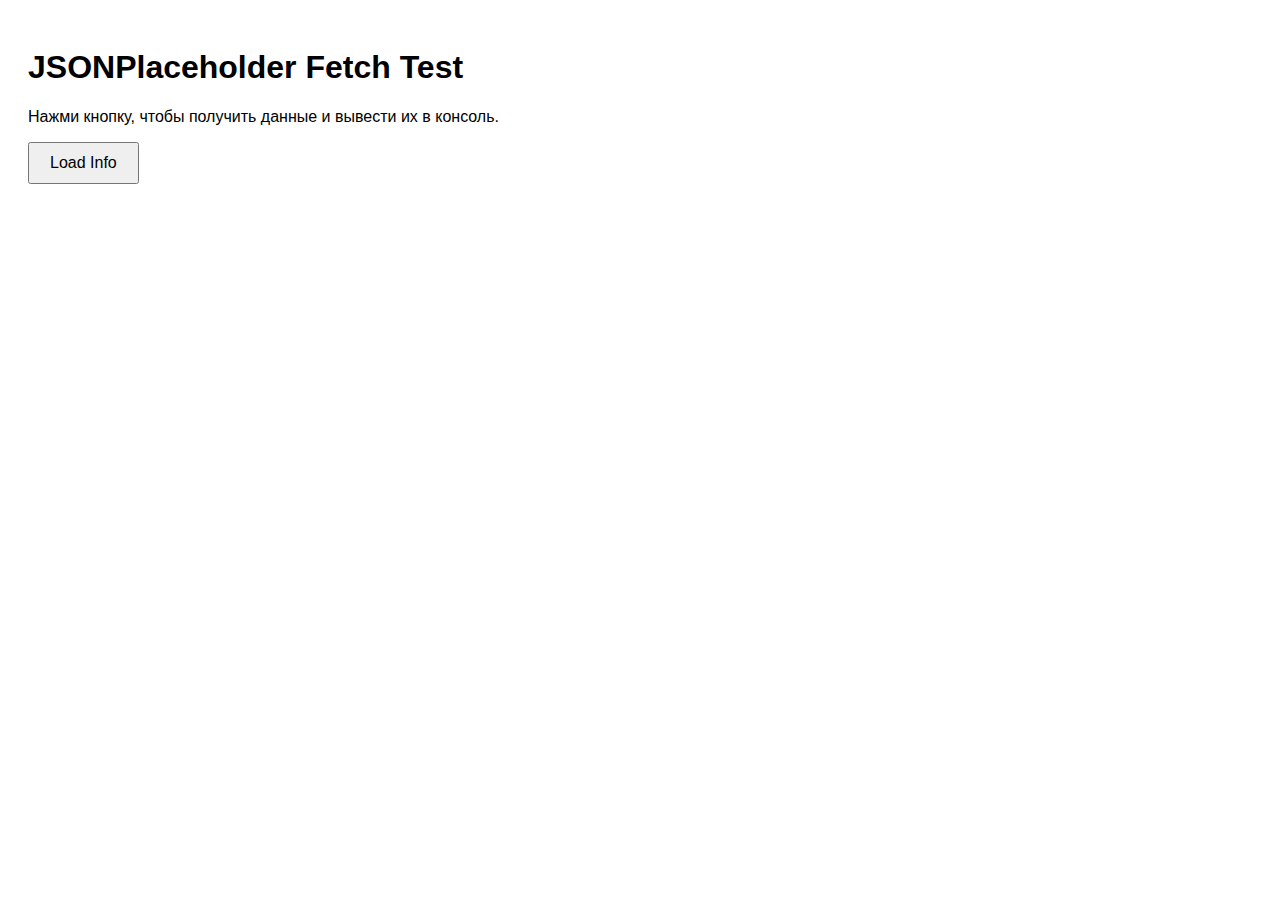
<file: 11.27/index.html>
<!DOCTYPE html>
<html lang="ru">
<head>
  <meta charset="UTF-8">
  <title>Fetch JSON Example</title>
  <link rel="stylesheet" href="./style.css">
</head>
<body>

  <h1>JSONPlaceholder Fetch Test</h1>
  <p>Нажми кнопку, чтобы получить данные и вывести их в консоль.</p>

  <button id="loadBtn">Load Info</button>

  <script>
    document.getElementById("loadBtn").addEventListener("click", async () => {
      console.log("Загружаем данные...");

      try {
        const response = await fetch("https://jsonplaceholder.typicode.com/posts");
        const data = await response.json();

        console.log("Данные получены:");
        console.log(data); // выводим массив постов
      } catch (error) {
        console.error("Ошибка получения данных:", error);
      }
    });
  </script>

</body>
</html>
</file>
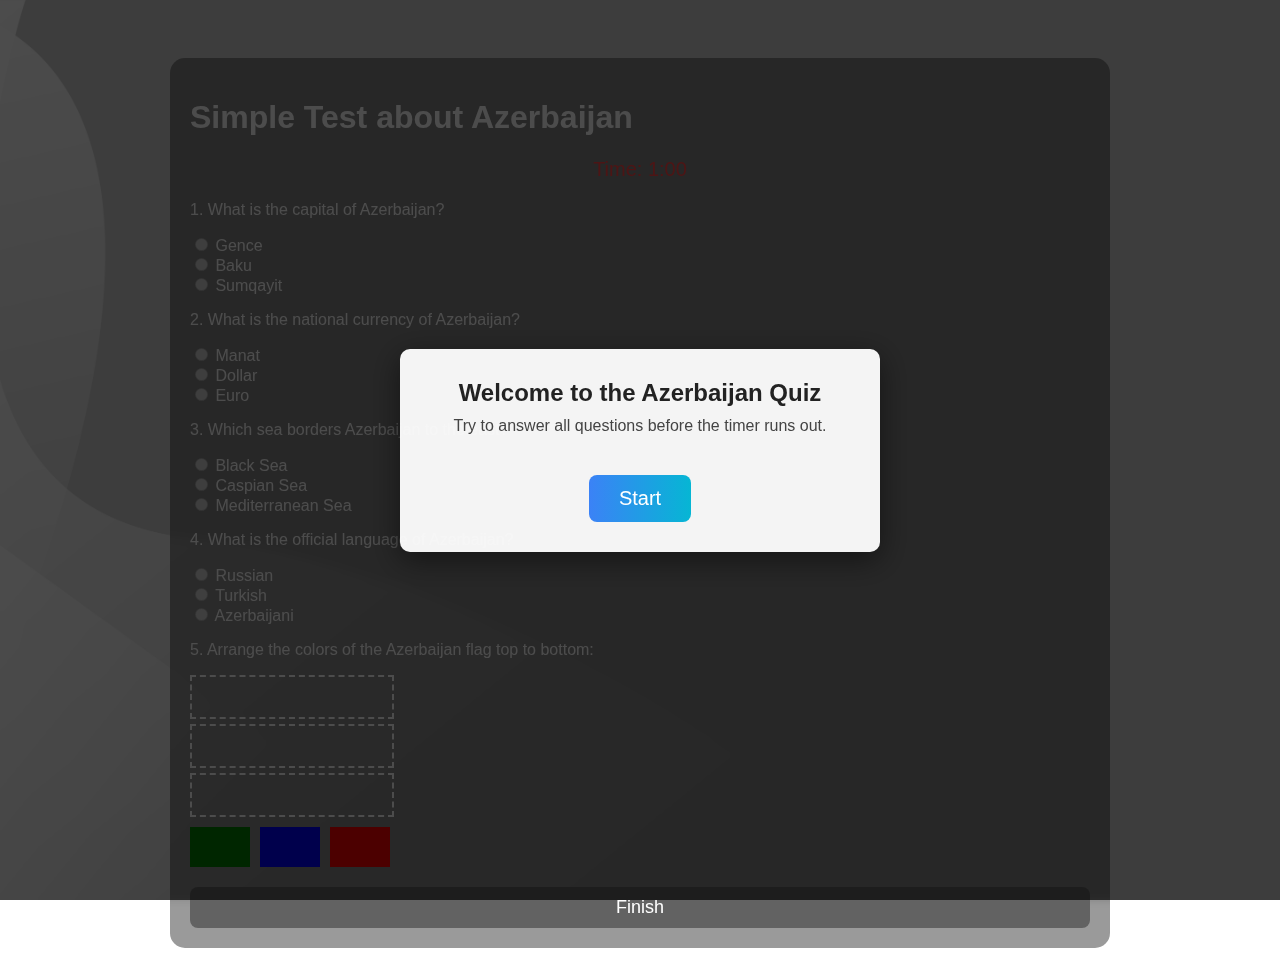
<file: quiz front/index.html>
<!DOCTYPE html>
<html lang="en">
<head>
<meta charset="UTF-8">
<meta name="viewport" content="width=device-width, initial-scale=1.0">
<title>Simple Test</title>
<link rel="stylesheet" href="./assets/style.css">
</head>
<body>
  <div id="startOverlay" class="overlay">
    <div class="overlay-content">
      <h2>Welcome to the Azerbaijan Quiz</h2>
      <p>Try to answer all questions before the timer runs out.</p>
      <button type="button" id="startBtn">Start</button>
    </div>
  </div>
<div class="test-wrapper">
  <div class="container">
  <h1>Simple Test about Azerbaijan</h1>


  <div id="timer">Time: 1:00</div>
  <form id="testForm">

      <div class="question">
        <p>1. What is the capital of Azerbaijan?</p>
        <label><input type="radio" name="q1" value="a"> Gence</label><br>
        <label><input type="radio" name="q1" value="b"> Baku</label><br>
        <label><input type="radio" name="q1" value="c"> Sumqayit</label>
      </div>

      <div class="question">
        <p>2. What is the national currency of Azerbaijan?</p>
        <label><input type="radio" name="q2" value="a"> Manat</label><br>
        <label><input type="radio" name="q2" value="b"> Dollar</label><br>
        <label><input type="radio" name="q2" value="c"> Euro</label>
      </div>

      <div class="question">
        <p>3. Which sea borders Azerbaijan to the east?</p>
        <label><input type="radio" name="q3" value="a"> Black Sea</label><br>
        <label><input type="radio" name="q3" value="b"> Caspian Sea</label><br>
        <label><input type="radio" name="q3" value="c"> Mediterranean Sea</label>
      </div>

      <div class="question">
        <p>4. What is the official language of Azerbaijan?</p>
        <label><input type="radio" name="q4" value="a"> Russian</label><br>
        <label><input type="radio" name="q4" value="b"> Turkish</label><br>
        <label><input type="radio" name="q4" value="c"> Azerbaijani</label>
      </div>

      <div class="question">
        <p>5. Arrange the colors of the Azerbaijan flag top to bottom:</p>
        <div class="flag-slots">
          <div class="slot" data-color="blue"></div>
          <div class="slot" data-color="red"></div>
          <div class="slot" data-color="green"></div>
        </div>
        <div class="colors">
          <div class="color" draggable="true" data-color="green" style="background-color: green;"></div>
          <div class="color" draggable="true" data-color="blue" style="background-color: blue;"></div>
          <div class="color" draggable="true" data-color="red" style="background-color: red;"></div>
        </div>
      </div>

      <button type="button" id="finishBtn">Finish</button>
    </form>
    <div id="scoreModal" class="modal">
  <div class="modal-content">
    <span id="closeModal">&times;</span>
    <p id="scoreText"></p>
    <button id="retryBtn">Retry</button>
  </div>
</div>

    <div id="result"></div>
  </div>
</div>
<script src="./script.js"></script>
</body>
</html>
</file>
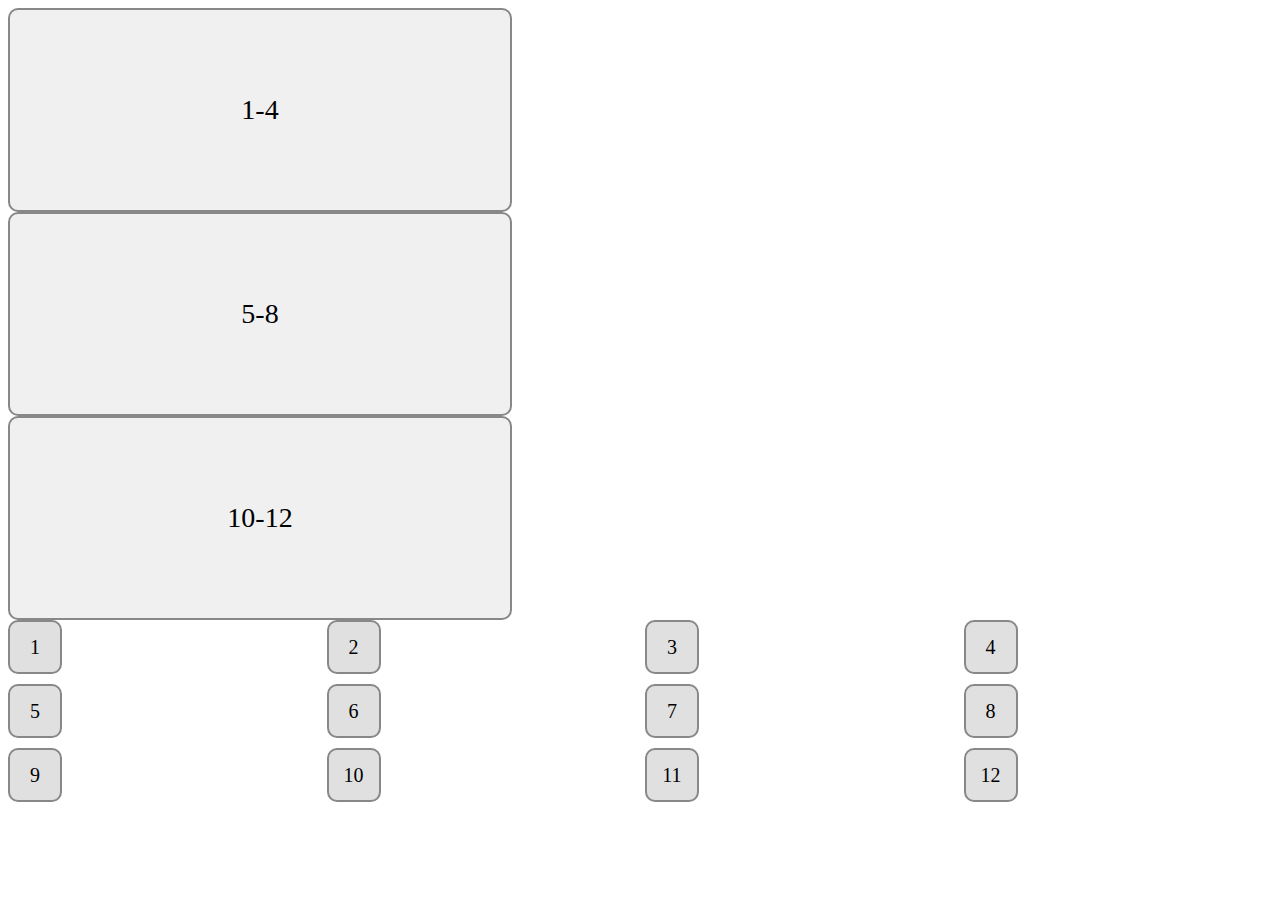
<file: 11.26/birazyekeolantask/index.html>
<!DOCTYPE html>
<html lang="en">
<head>
    <meta charset="UTF-8">
    <meta name="viewport" content="width=device-width, initial-scale=1.0">
    <title>Squares</title>
    <link rel="stylesheet" href="./style.css">
</head>
<body>
    <div class="container">
        <div class="big">1-4</div>
        <div class="big">5-8</div>
        <div class="big">10-12</div>
    </div>
    <div class="small-containers">
        <div class="squares" draggable="true">1</div>
        <div class="squares" draggable="true">2</div>
        <div class="squares" draggable="true">3</div>
        <div class="squares" draggable="true">4</div>
        <div class="squares" draggable="true">5</div>
        <div class="squares" draggable="true">6</div>
        <div class="squares" draggable="true">7</div>
        <div class="squares" draggable="true">8</div>
        <div class="squares" draggable="true">9</div>
        <div class="squares" draggable="true">10</div>
        <div class="squares" draggable="true">11</div>
        <div class="squares" draggable="true">12</div>
    </div>
</body>
</html>
</file>
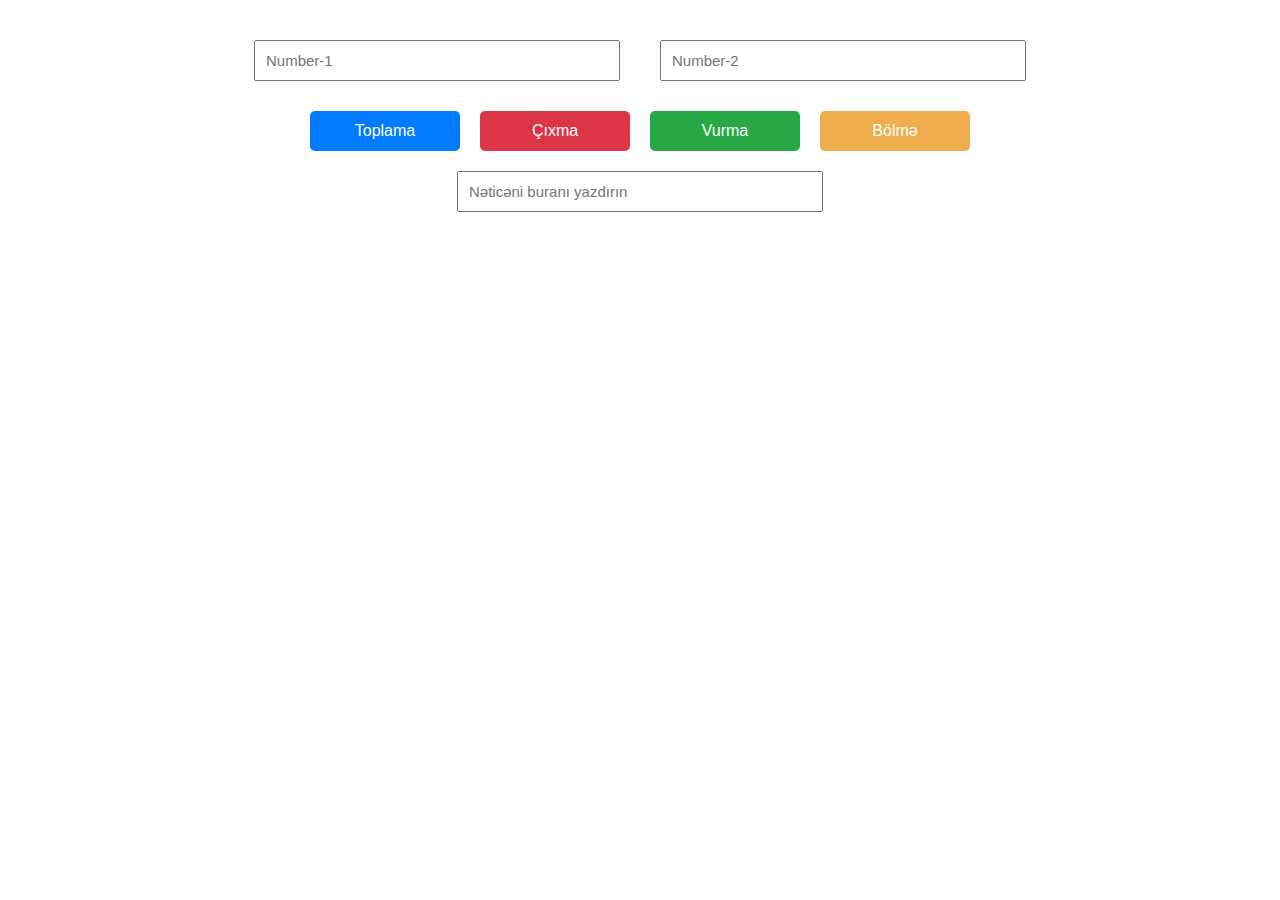
<file: 11.26/jpgolantask/index.html>
<!DOCTYPE html>
<html lang="ru">
<head>
    <meta charset="UTF-8">
    <meta name="viewport" content="width=device-width, initial-scale=1.0">
    <title>Calculator</title>
    <link rel="stylesheet" href="./style.css">
</head>
<body>

    <div class="row">
        <input type="number" id="num1" placeholder="Number-1">
        <input type="number" id="num2" placeholder="Number-2">
    </div>

    <div class="btns">
        <button class="add" onclick="calc('adda')">Toplama</button>
        <button class="sub" onclick="calc('sub')">Çıxma</button>
        <button class="mul" onclick="calc('mul')">Vurma</button>
        <button class="div" onclick="calc('div')">Bölmə</button>
    </div>

    <input type="text" id="result" placeholder="Nəticəni buranı yazdırın" readonly>

    <script src="./script.js"></script>
</body>
</html>
</file>
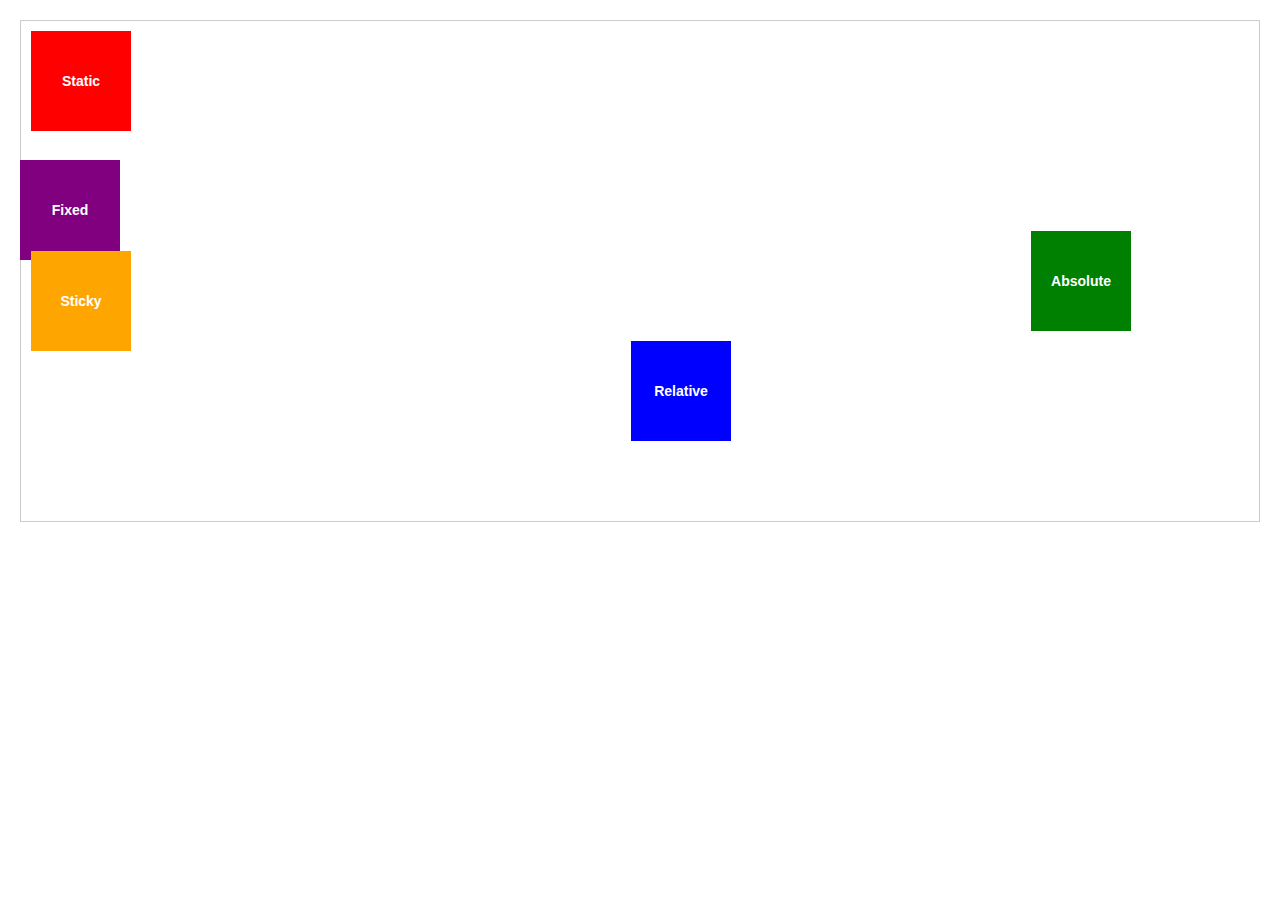
<file: else/position.html>
<!DOCTYPE html>
<html lang="en">
<head>
    <meta charset="UTF-8">
    <meta name="viewport" content="width=device-width, initial-scale=1.0">
    <title>POLOJENIE</title>
    <style>
        body {
            font-family: Arial, sans-serif;
            margin: 0;
            padding: 0;
        }

        .container {
            position: relative;
            height: 500px;
            border: 1px solid #ccc;
            margin: 20px;
        }

        .square {
            width: 100px;
            height: 100px;
            margin: 10px;
            color: white;
            display: flex;
            align-items: center;
            justify-content: center;
            font-size: 14px;
            font-weight: bold;
        }

        .static {
            background-color: red;
            position: static;
        }

        .relative {
            background-color: blue;
            position: relative;
            top: 200px;
            left: 600px;
        }

        .absolute {
            background-color: green;
            position: absolute;
            top: 200px;
            left: 1000px;
        }

        .fixed {
            background-color: purple;
            position: fixed;
            top: 150px;
            left: 10px;
        }

        .sticky {
            background-color: orange;
            position: sticky;
            top: 700;
        }
    </style>
</head>
<body>
    <div class="container">
        <div class="square static">Static</div>
        <div class="square relative">Relative <div style="position: absolute; width: 2px;height: 2px; color: aqua ;"></div></div>
        <div class="square absolute">Absolute</div>
        <div class="square fixed">Fixed</div>
        <div class="square sticky">Sticky</div>
    </div>
</body>
</html>
</file>
<file: 11.27/style.css>
body {
    font-family: Arial, sans-serif;
    padding: 20px;
  }
  button {
    padding: 10px 20px;
    font-size: 16px;
    cursor: pointer;
  }
</file>
<file: quiz front/assets/style.css>
/* твой фон остаётся */
body {
    background-image: url("../assets/images/ftuy4.jpg"); /* твоя картинка */
    background-size: cover;
    background-position: center;
    background-repeat: no-repeat;
    background-attachment: fixed;
    font-family: Arial, sans-serif;
}

/* затемняем задний фон под тест */
.test-wrapper {
    display: flex;
    justify-content: center;
    padding-top: 50px;
}

/* прозрачный контейнер */
.container {
    width: 900px;
    padding: 20px;
    background: rgba(71, 71, 71, 0.55); /* прозрачный чёрный */
    border-radius: 15px;
    color: rgb(255, 255, 255);

    backdrop-filter: blur(4px); /* красиво делает стекло */
}

button {
    width: 100%;
    padding: 10px;
    margin-top: 20px;
    background: #626262;
    border: none;
    color: white;
    font-size: 18px;
    cursor: pointer;
    border-radius: 8px;
    
}

/* 5 vopros*/
.flag-slots {
    display: flex;
    flex-direction: column;
    gap: 5px;
    margin-bottom: 10px;
}

.slot {
    width: 200px;
    height: 40px;
    border: 2px dashed white;
}

.colors {
    display: flex;
    gap: 10px;
}

.color {
    width: 60px;
    height: 40px;
    cursor: grab;
}

#timer {
  font-size: 20px;
  margin-bottom: 20px;
  text-align: center;
  color: #ff4747;
}

/* Start overlay */
.overlay {
    display: flex;
    align-items: center;
    justify-content: center;
    position: fixed;
    z-index: 200;
    left: 0;
    top: 0;
    width: 100%;
    height: 100%;
    background-color: rgba(0,0,0,0.7);
}

.overlay-content {
    background: rgba(255,255,255,0.95);
    color: #222;
    padding: 30px;
    border-radius: 10px;
    text-align: center;
    width: 90%;
    max-width: 420px;
    box-shadow: 0 8px 30px rgba(0,0,0,0.5);
}

.overlay-content h2 { margin: 0 0 10px 0; }
.overlay-content p { margin: 0 0 20px 0; color: #444; }

#startBtn {
    width: auto;
    padding: 12px 30px;
    font-size: 20px;
    background: linear-gradient(90deg,#3b82f6,#06b6d4);
    color: white;
    border-radius: 8px;
    border: none;
    cursor: pointer;
}

/* Make modal appear above overlay when shown */
.modal { z-index: 300; }

/* Retry button inside modal */
#retryBtn {
    margin-top: 12px;
    padding: 8px 16px;
    border-radius: 6px;
    border: none;
    background: #ef4444;
    color: white;
    cursor: pointer;
}

/* Модальное окно */
.modal {
    display: none; /* скрыто по умолчанию */
    position: fixed;
    z-index: 100;
    left: 0;
    top: 0;
    width: 100%;
    height: 100%;
    overflow: auto;
    background-color: rgba(0,0,0,0.6); /* полупрозрачный фон */
}

.modal-content {
    background-color: #fff;
    color: #222;
    margin: 15% auto; /* по центру по вертикали и горизонтали */
    padding: 20px;
    border-radius: 10px;
    width: 300px;
    text-align: center;
    font-size: 20px;
    box-shadow: 0 0 10px #000;
}

#closeModal {
    color: #aaa;
    float: right;
    font-size: 28px;
    font-weight: bold;
    cursor: pointer;
}
#closeModal:hover {
    color: #000;
}
</file>
<file: 11.26/birazyekeolantask/style.css>
.big {
    width: 500px;
    height: 200px;
    border: 2px solid #888;
    border-radius: 10px;
    display: flex;
    justify-content: center;
    align-items: center;
    font-size: 28px;
    background: #f0f0f0;
}

.small-containers {
    display: grid;
    grid-template-columns: repeat(4, 1fr); /* 4 колонки одинаковой ширины */
    gap: 10px; /* Расстояние между квадратами */
    justify-content: end; /* Выравнивание всех элементов вправо */
    align-content: start; /* Выравнивание всех строк сверху */
    height: 200px; /* Ограничиваем высоту для 3 строк */
}

.squares {
    width: 50px; /* Ширина квадратов */
    height: 50px; /* Высота квадратов */
    border: 2px solid #888;
    border-radius: 10px;
    display: flex;
    justify-content: center;
    align-items: center;
    font-size: 20px;
    background: #e0e0e0;
}
.hidden {
    opacity: 0.5; /* Делает элемент полупрозрачным */
}
</file>
<file: 11.26/jpgolantask/style.css>
body {
    font-family: Arial, sans-serif;
    display: flex;
    flex-direction: column;
    align-items: center;
    margin-top: 40px;
}

.row {
    display: flex;
    gap: 40px;
    margin-bottom: 30px;
}

select, input {
    width: 350px;
    height: 35px;
    font-size: 15px;
    padding-left: 10px;
}

.btns {
    display: flex;
    gap: 20px;
    margin-bottom: 20px;
}

button {
    width: 150px;
    height: 40px;
    border: none;
    color: white;
    font-size: 16px;
    cursor: pointer;
    border-radius: 5px;
}

.add { background: #007bff; }
.sub { background: #dc3545; }
.mul { background: #28a745; }
.div { background: #f0ad4e; }
</file>
